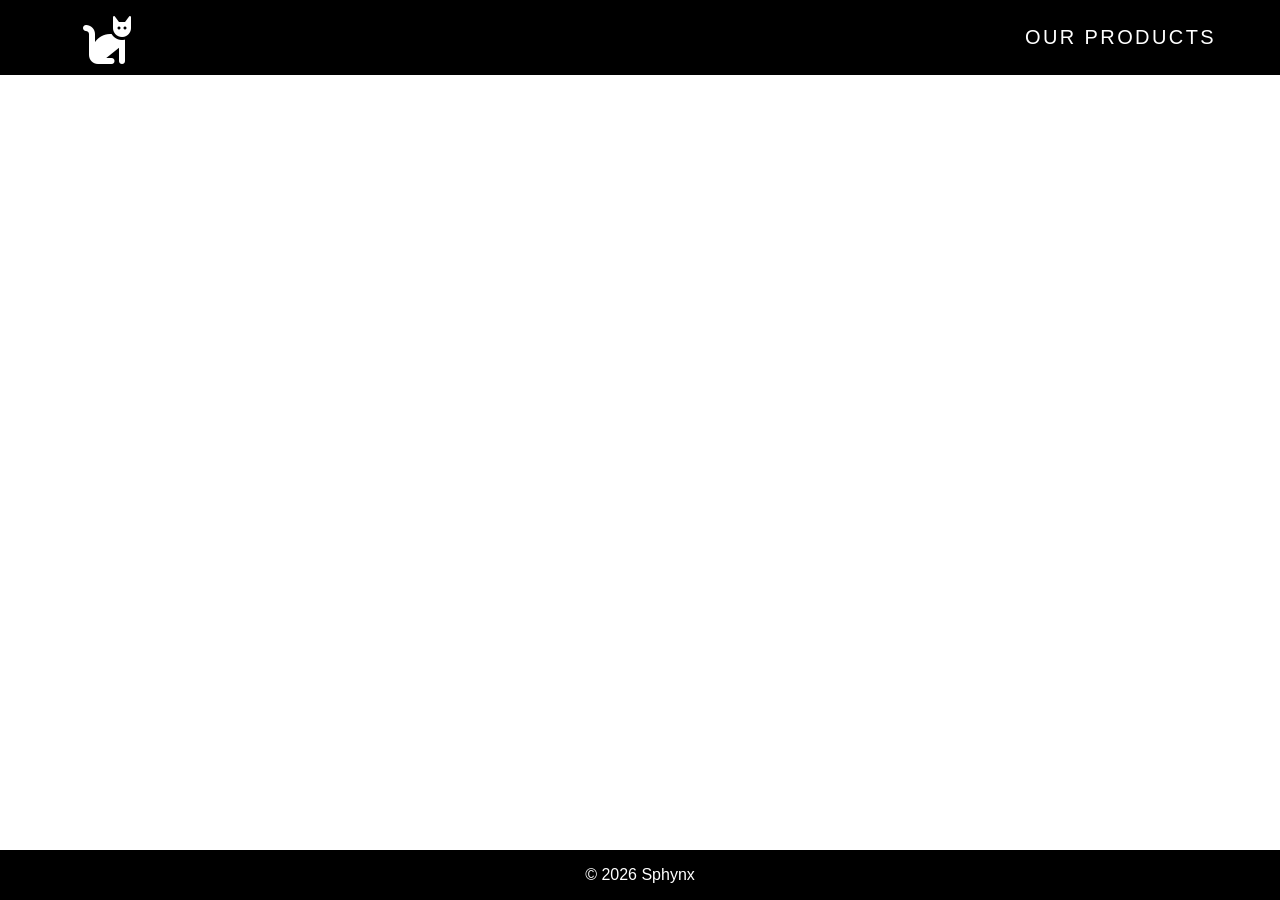
<file: Week1/GitGitHubExercises/ShoppingWebsite/index.html>
<!DOCTYPE html>
<html lang="en">
  <head>
    <meta charset="utf-8" />
    <link rel="stylesheet" href="https://cdnjs.cloudflare.com/ajax/libs/font-awesome/6.1.1/css/all.min.css">
    <link rel="stylesheet" href="style.css">
    <title>Sphynx</title>
  </head>
  <body>
    <!-- navbar here -->
     <nav>
         <a href="index.html"><i id="logo" class="fa-solid fa-cat"></i></a>
         <a class="pages_link" href="products.html">Our Products</a>
     </nav>
    <!-- footer here -->
     <footer class="footer">
        <p>&copy 2026 Sphynx</p>
     </footer>  
</body>
</html>
</file>
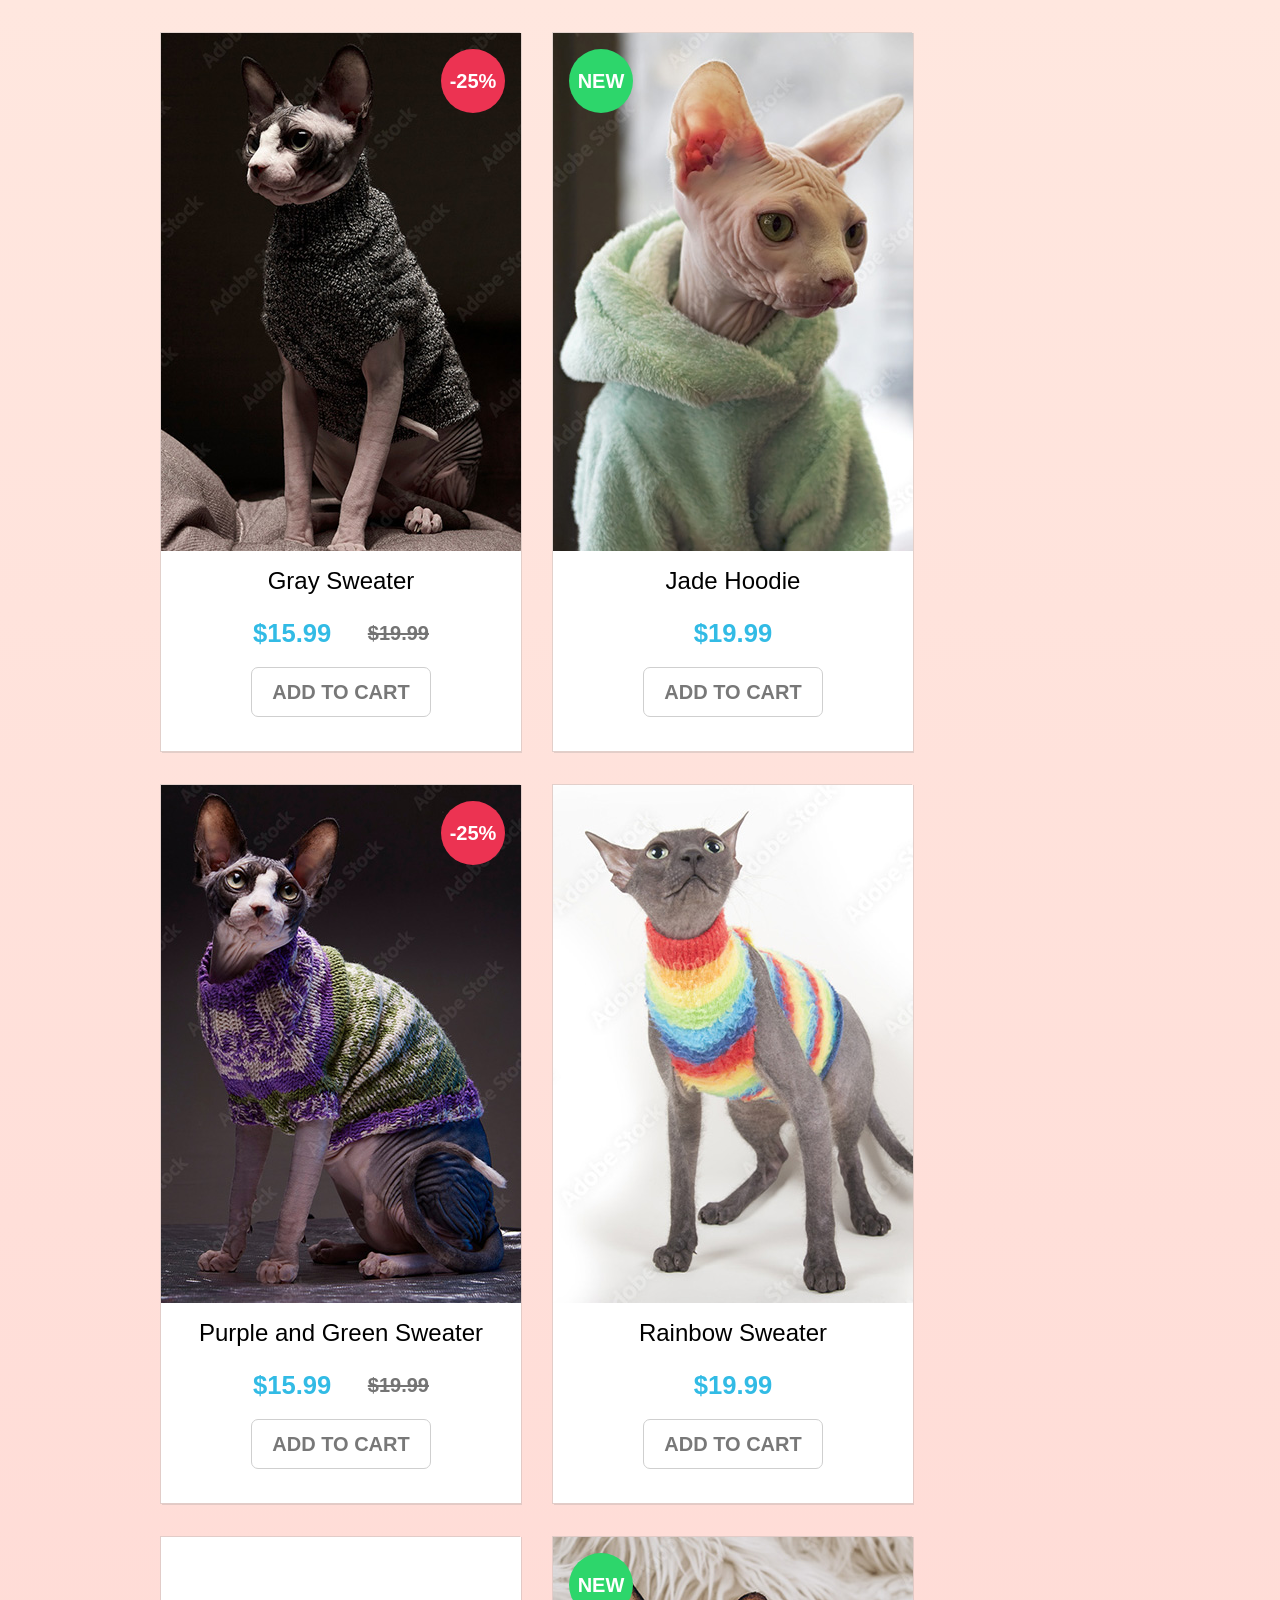
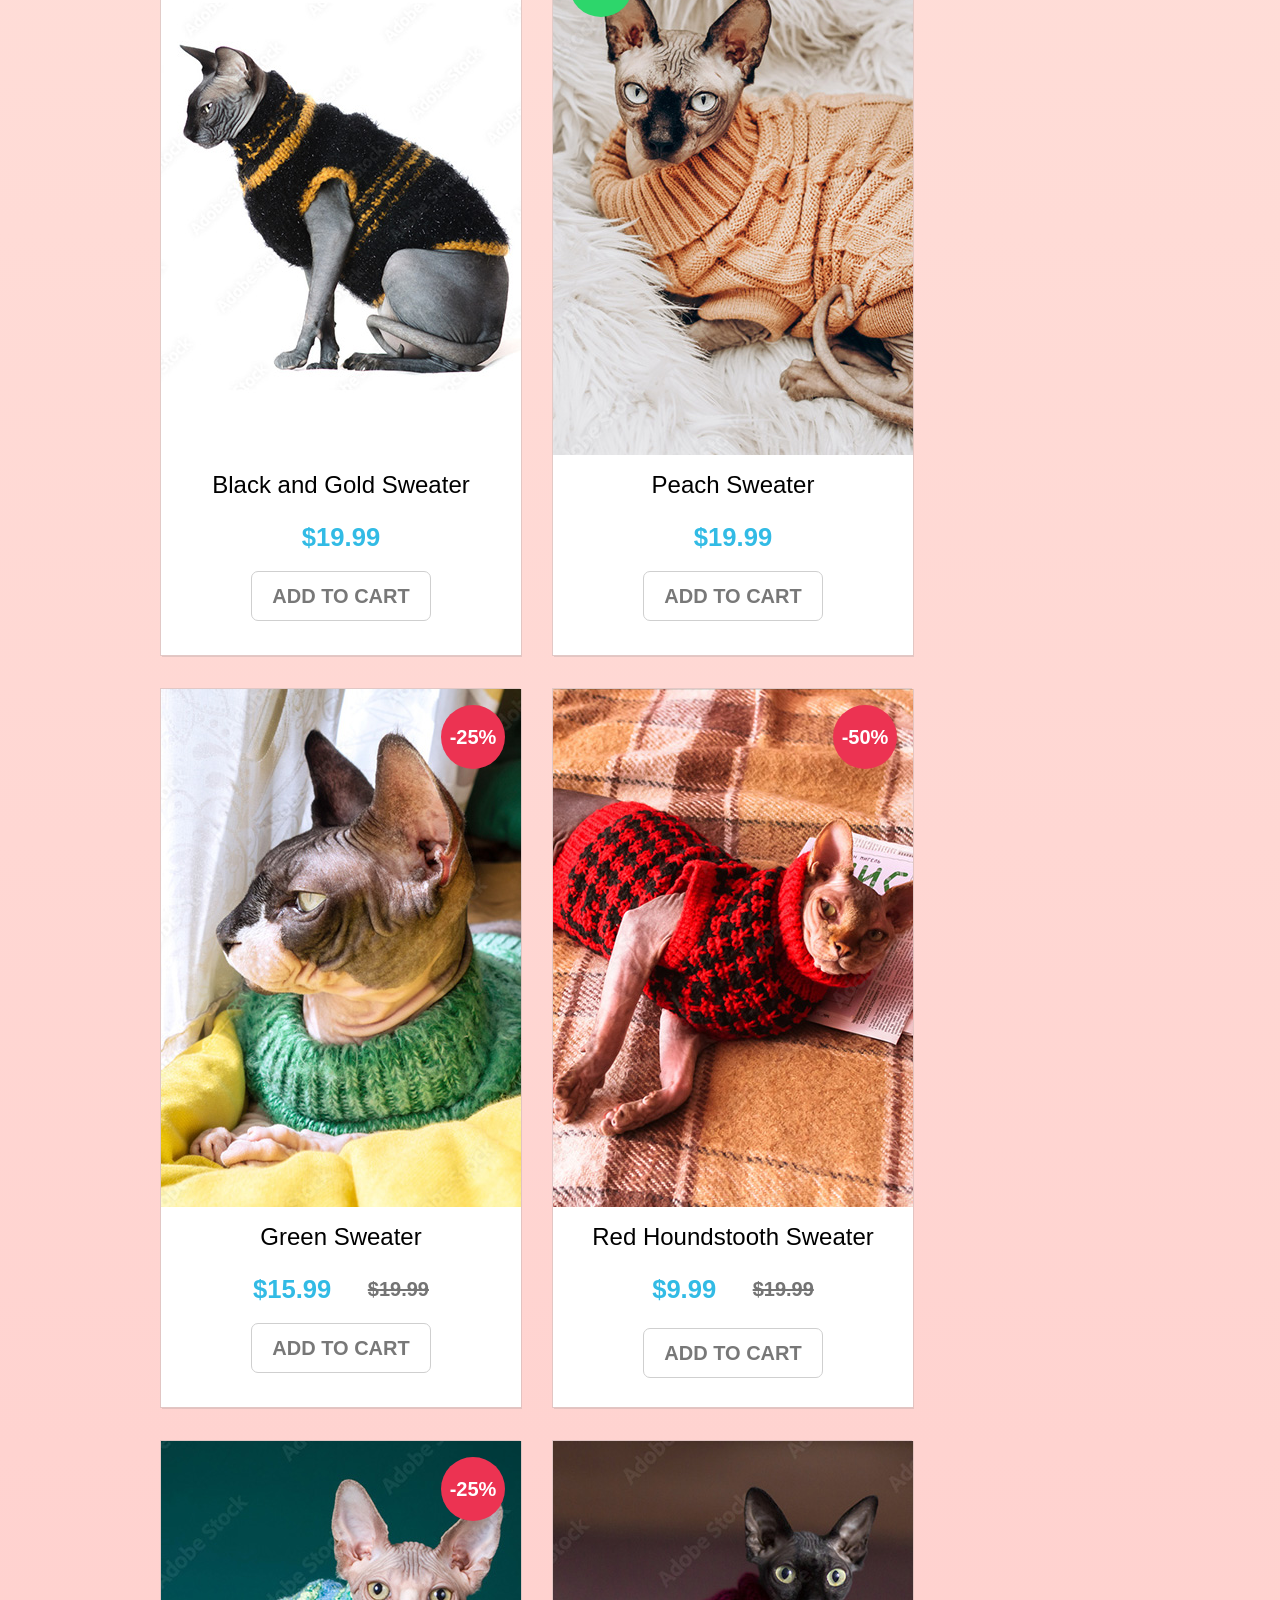
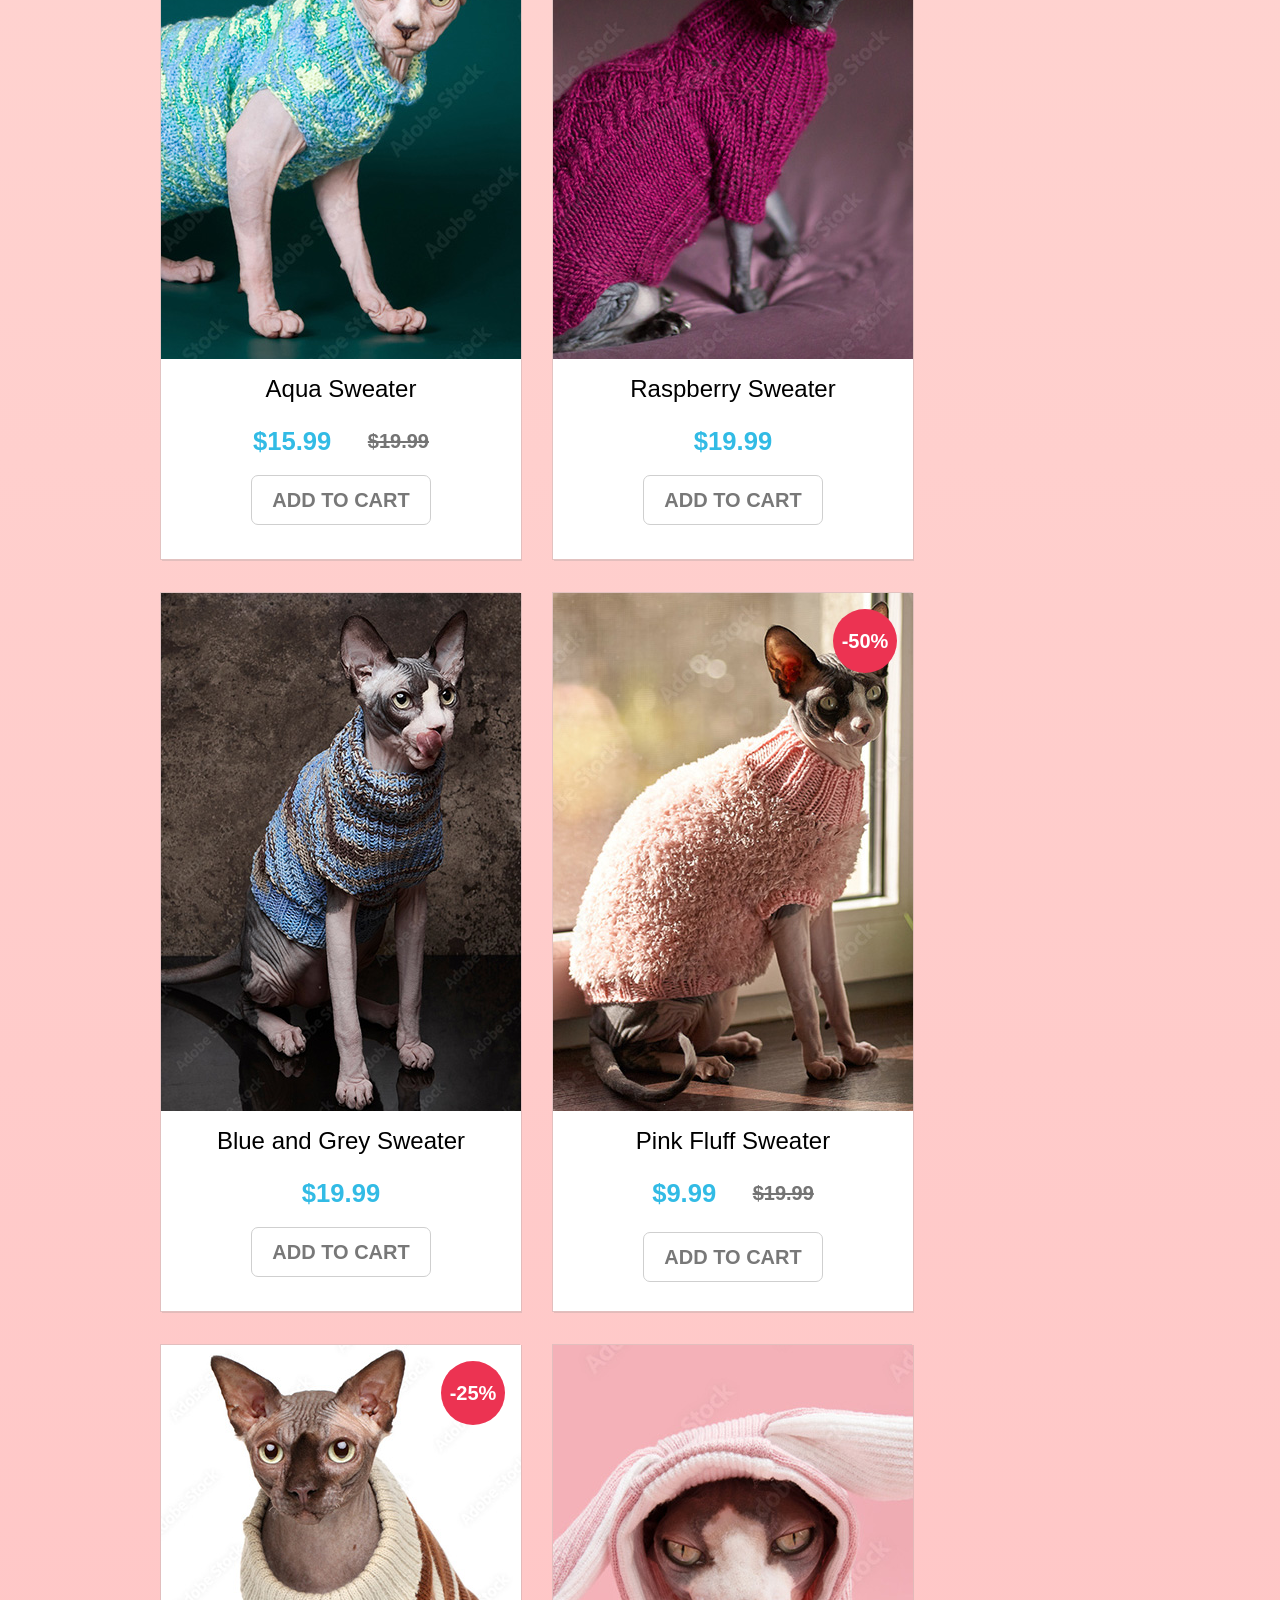
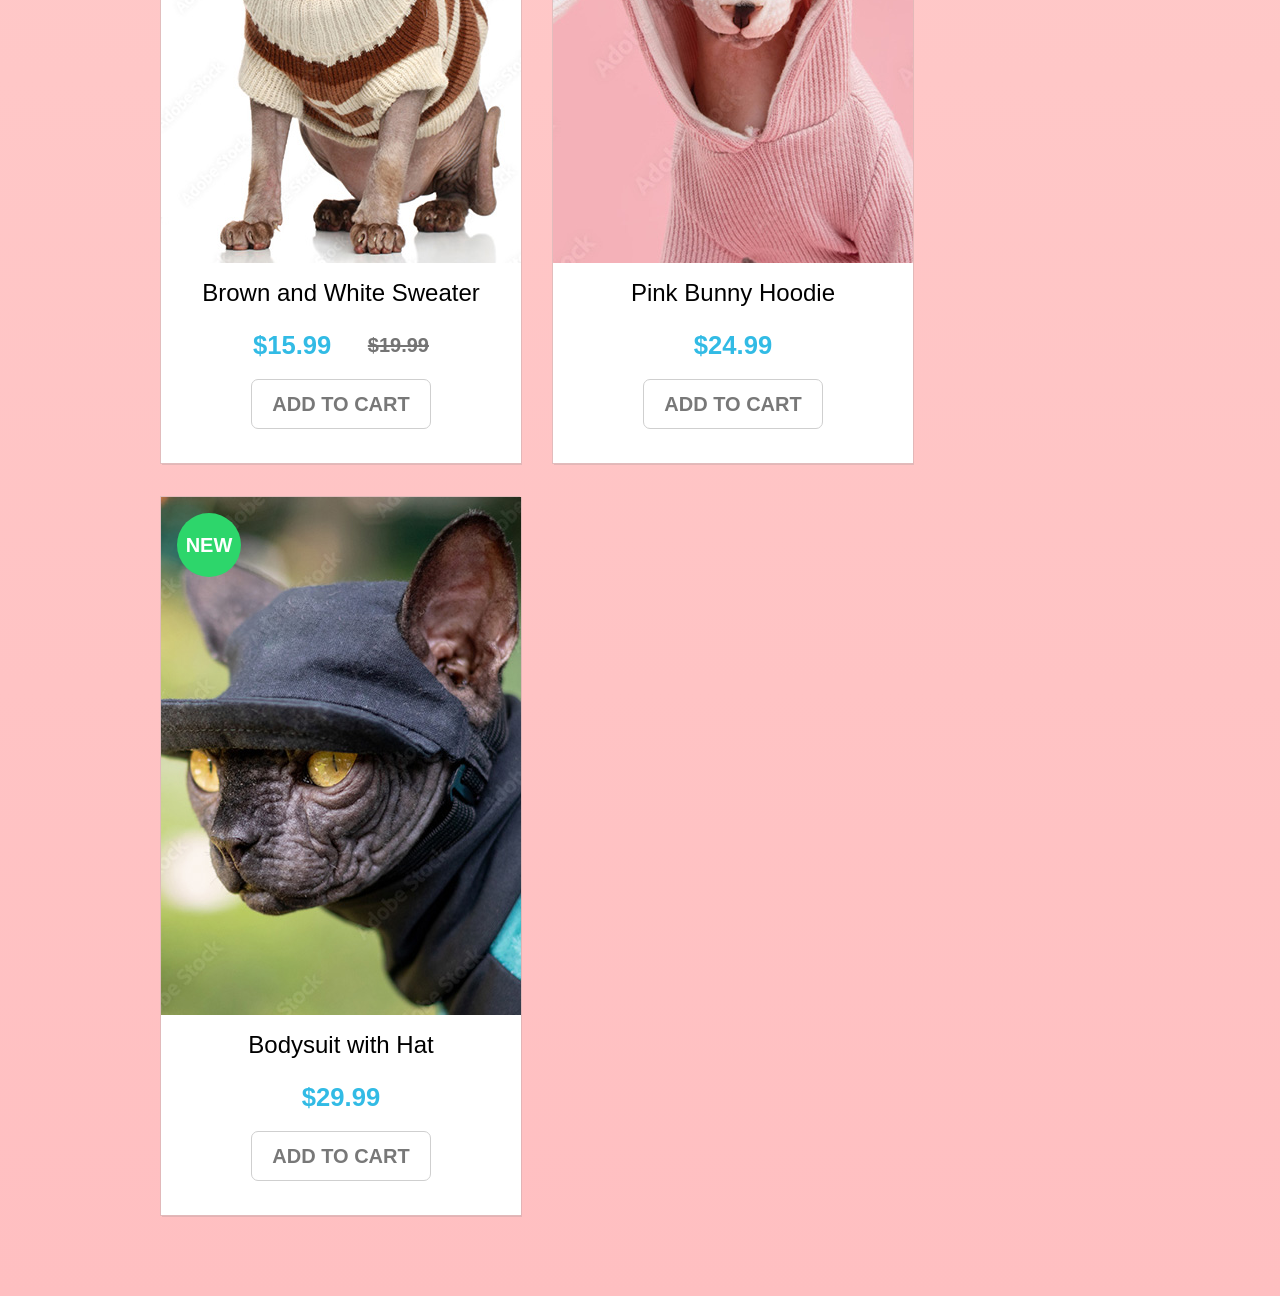
<file: Week1/GitGitHubExercises/ShoppingWebsite/products.html>
<!DOCTYPE html>
<html lang="en">
  <head>
    <meta charset="utf-8" />
    <link rel="stylesheet" href="https://cdnjs.cloudflare.com/ajax/libs/font-awesome/6.1.1/css/all.min.css">
    <link rel="stylesheet" href="products.css">
    <title>Our Products</title>
  </head>
  <body>
    <main id="main"> 
    <section class="gallery clearfix">
        <article class="product_container">
            <div class="product1">
                <div class="red_circle">
                    <h5>-25%</h5>
                </div>
                </div>
            </div>
            <div class="product_info">
                <h3>Gray Sweater</h3>
                <div class="price">
                    <ul>
                        <li>
                            <h4>$15.99</h4>
                        </li>
                        <li>
                            <h4 id="sale">$19.99</h4>
                        </li>
                    </ul>                    
                </div>
                <button class="cart">Add to cart</button>
            </div>
        </article>
        <article class="product_container">
            <div class="product2">
                <div class="green_circle">
                    <h5>NEW</h5>
                </div>
            </div>
            <div class="product_info">
                <h3>Jade Hoodie</h3>
                <div class="price">
                    <ul>
                        <li>
                            <h4>$19.99</h4>
                        </li>
                    </ul>                    
                </div>
                <button class="cart">Add to cart</button>
            </div>
        </article>
        <article class="product_container">
            <div class="product3">
                <div class="red_circle">
                    <h5>-25%</h5>
                </div>
            </div>
            <div class="product_info">
                <h3>Purple and Green Sweater</h3>
                    <div class="price">
                        <ul>
                            <li>
                                <h4>$15.99</h4>
                            </li>
                            <li>
                                <h4 id="sale">$19.99</h4>
                            </li>
                        </ul>                    
                    </div>
                <button class="cart">Add to cart</button>
            </div>
        </article>    
        <article class="product_container">
            <div class="product4">
            </div>
            <div class="product_info">
                <h3>Rainbow Sweater</h3>
                <div class="price">
                    <ul>
                        <li>
                            <h4>$19.99</h4>
                        </li>
                    </ul>                    
                </div>
                <button class="cart">Add to cart</button>
            </div>
        </article>
        <article class="product_container">
            <div class="product5">
            </div>
            <div class="product_info">
                <h3>Black and Gold Sweater</h3>
                <div class="price">
                    <ul>
                        <li>
                            <h4>$19.99</h4>
                        </li>
                    </ul>                    
                </div>
                <button class="cart">Add to cart</button>
            </div>
        </article>
        <article class="product_container">
            <div class="product6">
                <div class="green_circle">
                    <h5>NEW</h5>
                </div>
            </div>
            <div class="product_info">
                <h3>Peach Sweater</h3>
                <div class="price">
                    <ul>
                        <li>
                            <h4>$19.99</h4>
                        </li>
                    </ul>                    
                </div>
                <button class="cart">Add to cart</button>
            </div>
        </article> 
        <article class="product_container">
            <div class="product7">
                <div class="red_circle">
                    <h5>-25%</h5>
                </div>
            </div>
            <div class="product_info">
                <h3>Green Sweater</h3>
                <div class="price">
                    <ul>
                        <li>
                            <h4>$15.99</h4>
                        </li>
                        <li>
                            <h4 id="sale">$19.99</h4>
                        </li>
                    </ul>                    
                </div>
                <button class="cart">Add to cart</button>
            </div>
        </article>
        <article class="product_container">
            <div class="product8">
                <div class="red_circle">
                    <h5>-50%</h5>
                </div>
            </div>
            <div class="product_info">
                <h3>Red Houndstooth Sweater</h3>
                    <div class="price">
                        <ul>
                            <li>
                                <h4>$9.99</h4>
                            </li>
                            <li>
                                <h4 id="sale">$19.99</h4>
                            </li>
                        </ul>
                <button class="cart">Add to cart</button>
            </div>
        </article>
        <article class="product_container">
            <div class="product9">
                <div class="red_circle">
                    <h5>-25%</h5>
                </div>                
            </div>
            <div class="product_info">
                <h3>Aqua Sweater</h3>
                <div class="price">
                    <ul>
                        <li>
                            <h4>$15.99</h4>
                        </li>
                        <li>
                            <h4 id="sale">$19.99</h4>
                        </li>
                    </ul>                    
                </div>
                <button class="cart">Add to cart</button>
            </div>
        </article>    
        <article class="product_container">
            <div class="product10">
            </div>
            <div class="product_info">
                <h3>Raspberry Sweater</h3>
                <div class="price">
                    <ul>
                        <li>
                            <h4>$19.99</h4>
                        </li>
                    </ul>                    
                </div>
                <button class="cart">Add to cart</button>
            </div>
        </article>
        <article class="product_container">
            <div class="product11">
            </div>
            <div class="product_info">
                <h3>Blue and Grey Sweater</h3>              
                <div class="price">
                    <ul>
                        <li>
                            <h4>$19.99</h4>
                        </li>
                    </ul>                    
                </div>                <button class="cart">Add to cart</button>
            </div>
        </article>
        <article class="product_container">
            <div class="product12">
                <div class="red_circle">
                    <h5>-50%</h5>
                </div>
            </div>
            <div class="product_info">
                <h3>Pink Fluff Sweater</h3>
                    <div class="price">
                        <ul>
                            <li>
                                <h4>$9.99</h4>
                            </li>
                            <li>
                                <h4 id="sale">$19.99</h4>
                            </li>
                        </ul>                 
                <button class="cart">Add to cart</button>
            </div>
        </article>    
        <article class="product_container">
            <div class="product13">
                <div class="red_circle">
                    <h5>-25%</h5>
                </div>                
            </div>
            <div class="product_info">
                <h3>Brown and White Sweater</h3>
                <div class="price">
                    <ul>
                        <li>
                            <h4>$15.99</h4>
                        </li>
                        <li>
                            <h4 id="sale">$19.99</h4>
                        </li>
                    </ul>                    
                </div>
                <button class="cart">Add to cart</button>
            </div>
        </article>
        <article class="product_container">
            <div class="product14">
            </div>
            <div class="product_info">
                <h3>Pink Bunny Hoodie</h3>
                <div class="price">
                    <ul>
                        <li>
                            <h4>$24.99</h4>
                        </li>
                    </ul>                    
                </div>
                <button class="cart">Add to cart</button>
            </div>
        </article>
        <article class="product_container">
            <div class="product15">
                <div class="green_circle">
                    <h5>NEW</h5>
                </div>
            </div>
            <div class="product_info">
                <h3>Bodysuit with Hat</h3>
                <div class="price">
                    <ul>
                        <li>
                            <h4>$29.99</h4>
                        </li>
                    </ul>                    
                </div>
                <button class="cart">Add to cart</button>
            </div>
        </article>                                                   
    </section> 
    </main>                               
</body>
</html>
</file>
<file: Week1/GitGitHubExercises/ShoppingWebsite/style.css>
* {
    margin: 0;
    padding: 0;
    box-sizing: border-box;
}

body {
    font-size: 16px;
    font-family:'Franklin Gothic Medium', 'Arial Narrow', Arial, sans-serif;
}

nav {
    color: white;
    background-color: black;
    width: 100%;
    height: 75px;
    line-height: 75px;
    text-align: center;
    z-index: 999;
}

.pages_link {
    text-transform: uppercase;
    font-size: 1.25rem;
    letter-spacing: 0.15rem;
    color: white;
    text-decoration: none;
    float: right;
    margin-right: 4rem;
}

a:link {
  color: white;
}

a:visited {
  color: white;
}

a:hover {
  color:rgb(255, 155, 189);
}

a:active {
  color: rgb(237, 88, 112);
}

#logo {
    font-size: 3rem;
    float: left;
    padding: 1rem;
    margin-left: 4rem;
}

.hero {
    width: 100%;
    height: 100vh;
    background-image: url(cathero.jpg);
    background-repeat: no-repeat;
    background-size: cover;
    background-position: center left;
}

.hero_text {
    text-align: center;
    position: absolute;
    top: 50%;
    left: 10%;
    transform: translate(-10%, -50%);
    color: black;
}

.hero_text h1 {
    font-size: 8rem;
    text-transform: uppercase;
}

.hero_text h2 {
    font-size: 2rem;
}

#catvideo {
    position: absolute;
    left: 0;
    min-width: 100%;
    min-height: 100%;
}

.footer {
    position: fixed;
    bottom: 0;
    left: 0;
    width: 100%;
    background-color: black;
    color: white;
    text-align: center;
}

.footer p {
    padding: 1rem;
}
</file>
<file: Week1/GitGitHubExercises/ShoppingWebsite/products.css>
* {
    margin: 0;
    padding: 0;
    box-sizing: border-box;
}

.clearfix::after {
  content: "";
  clear: both;
  display: table;
}

html {
    height: 100%;
}

body {
    display: block;
    font-size: 16px;
    font-family:'Franklin Gothic Medium', 'Arial Narrow', Arial, sans-serif;
}

#main {
    width: 100%;
    height: auto;
    background-color: #ffe7df;
    background-image: linear-gradient(to top, #ffbfc1, #ffe7df);
}

.gallery {
    width: 80%;
    margin: 0 10%;
    padding: 1rem 1rem 4rem 1rem;
}

.product_container {
    position: relative;
    display: block;
    float: left;
    width: 360px;
    height: 720px;
    margin: 1rem;
    border: 1px solid rgba(169, 169, 169, 0.334); 
    box-shadow: 2px 1px rgba(138, 138, 138, 0.236);
}

.product1, .product2, .product3, .product4, .product5, .product6, .product7, .product8, .product9, .product10, .product11, .product12, .product13, .product14, .product15 {
    position: relative;
    background-size: cover;
    background-repeat: no-repeat;
    width: 360px;
    height: 520px;
    padding: 1rem;
}

.product1 {
    background-image: url(product1.jpg);
}

.product2 {
    background-image: url(product2.jpg);
}


.product3 {
    background-image: url(product3.jpg);
}

.product4 {
    background-image: url(product4.jpg);
}

.product5 {
    background-image: url(product5.jpg);
}

.product6 {
    background-image: url(product6.jpg);
}

.product7 {
    background-image: url(product7.jpg);
}

.product8 {
    background-image: url(product8.jpg);
}

.product9 {
    background-image: url(product9.jpg);
}

.product10 {
    background-image: url(product10.jpg);
}

.product11 {
    background-image: url(product11.jpg);
}


.product12 {
    background-image: url(product12.jpg);
}

.product13 {
    background-image: url(product13.jpg);
}

.product14 {
    background-image: url(product14.jpg);
}

.product15 {
    background-image: url(product15.jpg);
}

.product_info {
    position: absolute;
    left: 0;
    bottom: 0;
    text-align: center;
    width: 360px;
    height: 200px;
    background-color: white;
    padding: 1rem;
}

.product_info h3 {
    font-weight: 400;
    font-size: 1.5rem;
}

.product_info h3, .product_info h4 {
    color: black;
    padding-bottom: 0.5rem;
}

.product_info h4 {
    font-size: 1.6rem;
    color: rgb(50, 187, 229);
}


.product_info li {
    list-style-type: none;
    display: inline-block;
    padding: 1rem;
    vertical-align: middle;
}

.product_info button {
    font-size: 1.25rem;
    font-weight: 600;
    text-transform: uppercase;
    background-color: white;
    width: 180px;
    height: 50px;
    color: rgb(120, 120, 120);
    border: 1px solid rgb(207, 207, 207);
    border-radius: 7px; 
    padding: 0.5rem;
}

.product_info button:hover {
    color: white;
    background-color: rgb(243, 153, 182);
    border: 1px solid white;
}

.green_circle, .red_circle {
    height: 4rem;
    width: 4rem;
    border-radius: 50%;
    display: inline-block; 
    color: white;
    padding: 1rem;
    margin: 1rem;  
    text-align: center; 
}

.green_circle h5, .red_circle h5 {
    font-size: 1.25rem;
    font-weight: 900;
    position: absolute;
    top: 50%;
    left: 50%;
    transform: translate(-50%, -50%);
}

.green_circle {
    position: absolute;
    top: 0;
    left: 0;
    background-color: rgb(45, 214, 107);
}


.red_circle {
    position: absolute;
    top: 0;
    right: 0;
    background-color: rgb(236, 51, 82);
}

.price {
    position: relative;
    text-align: center;
    width: 100%; 
    height: 4rem; 
}

#sale {
    font-size: 1.25rem;
    color: rgb(116, 116, 116);
    text-decoration: line-through;
}

.footer {
    clear: both;
    position: fixed;
    bottom: 0;
    left: 0;
    width: 100%;
    background-color: black;
    color: white;
    text-align: center;
}

.footer p {
    padding: 1rem;
}
</file>
